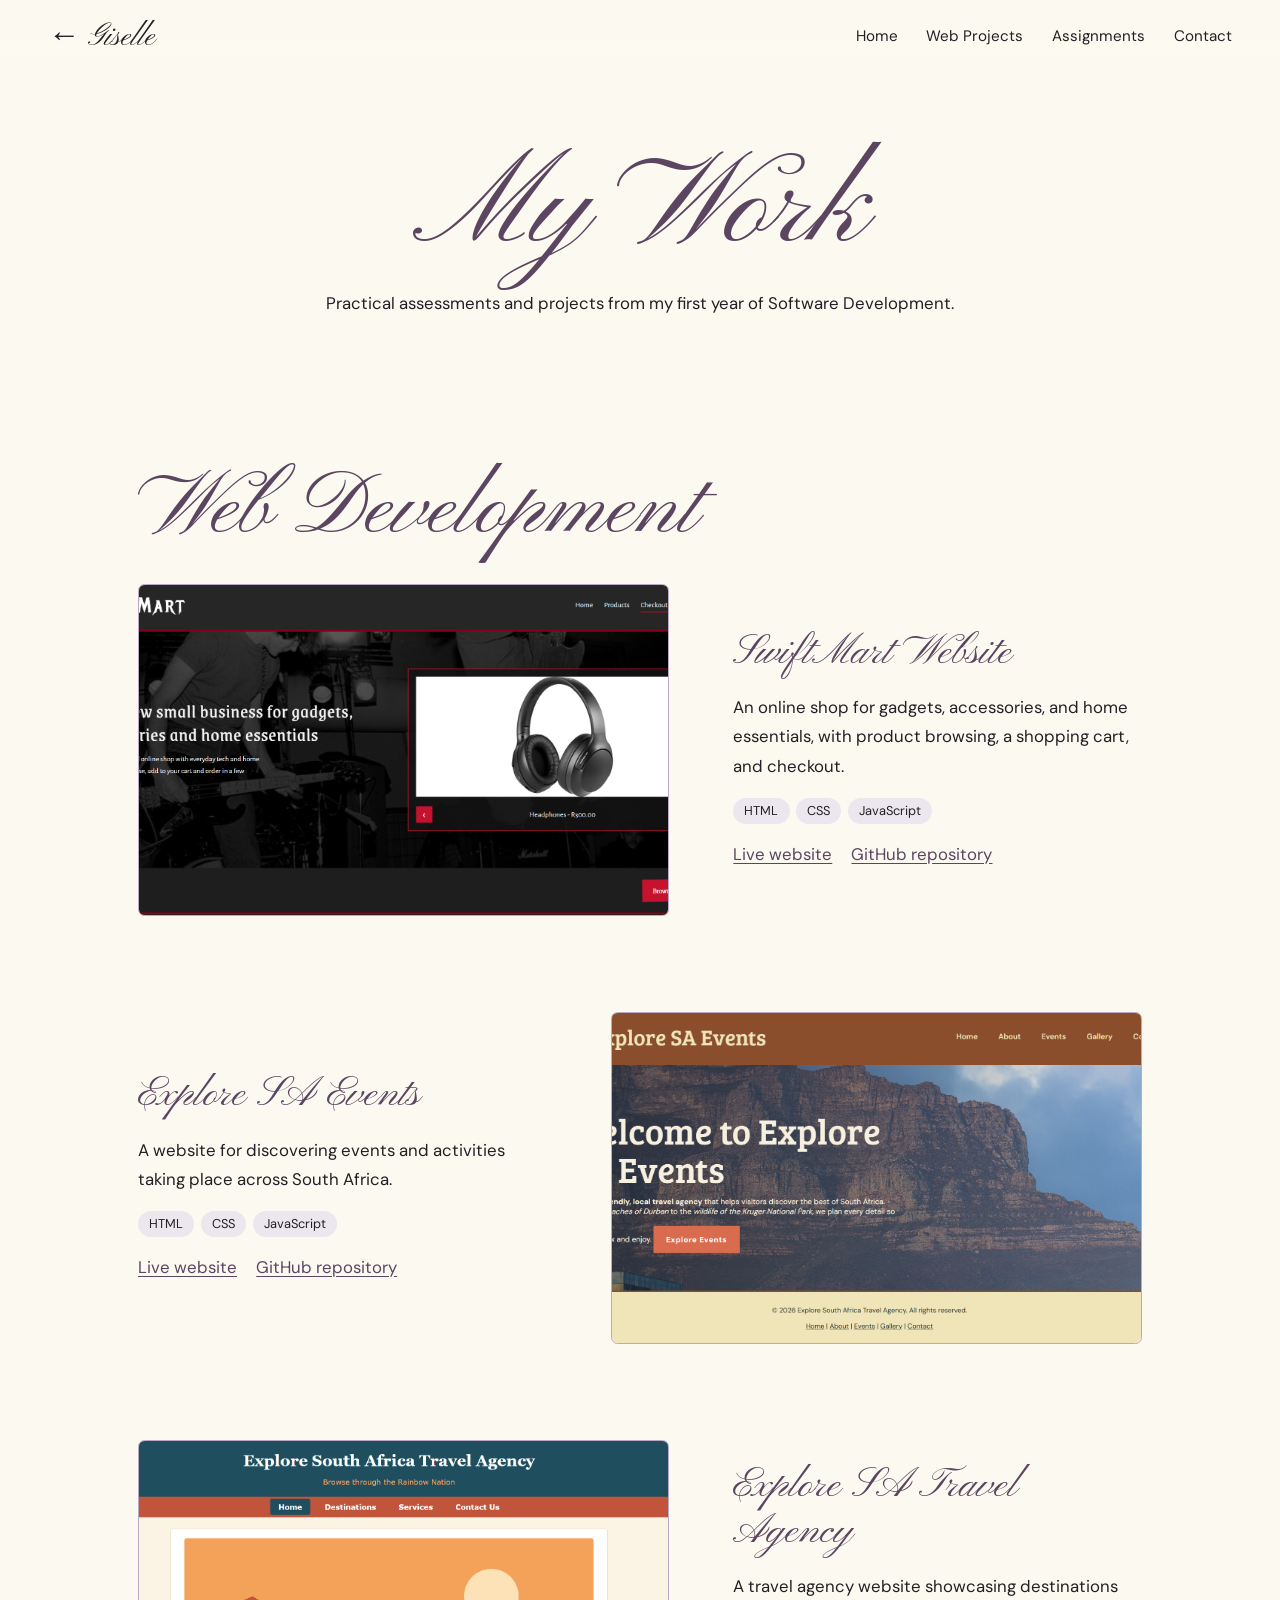
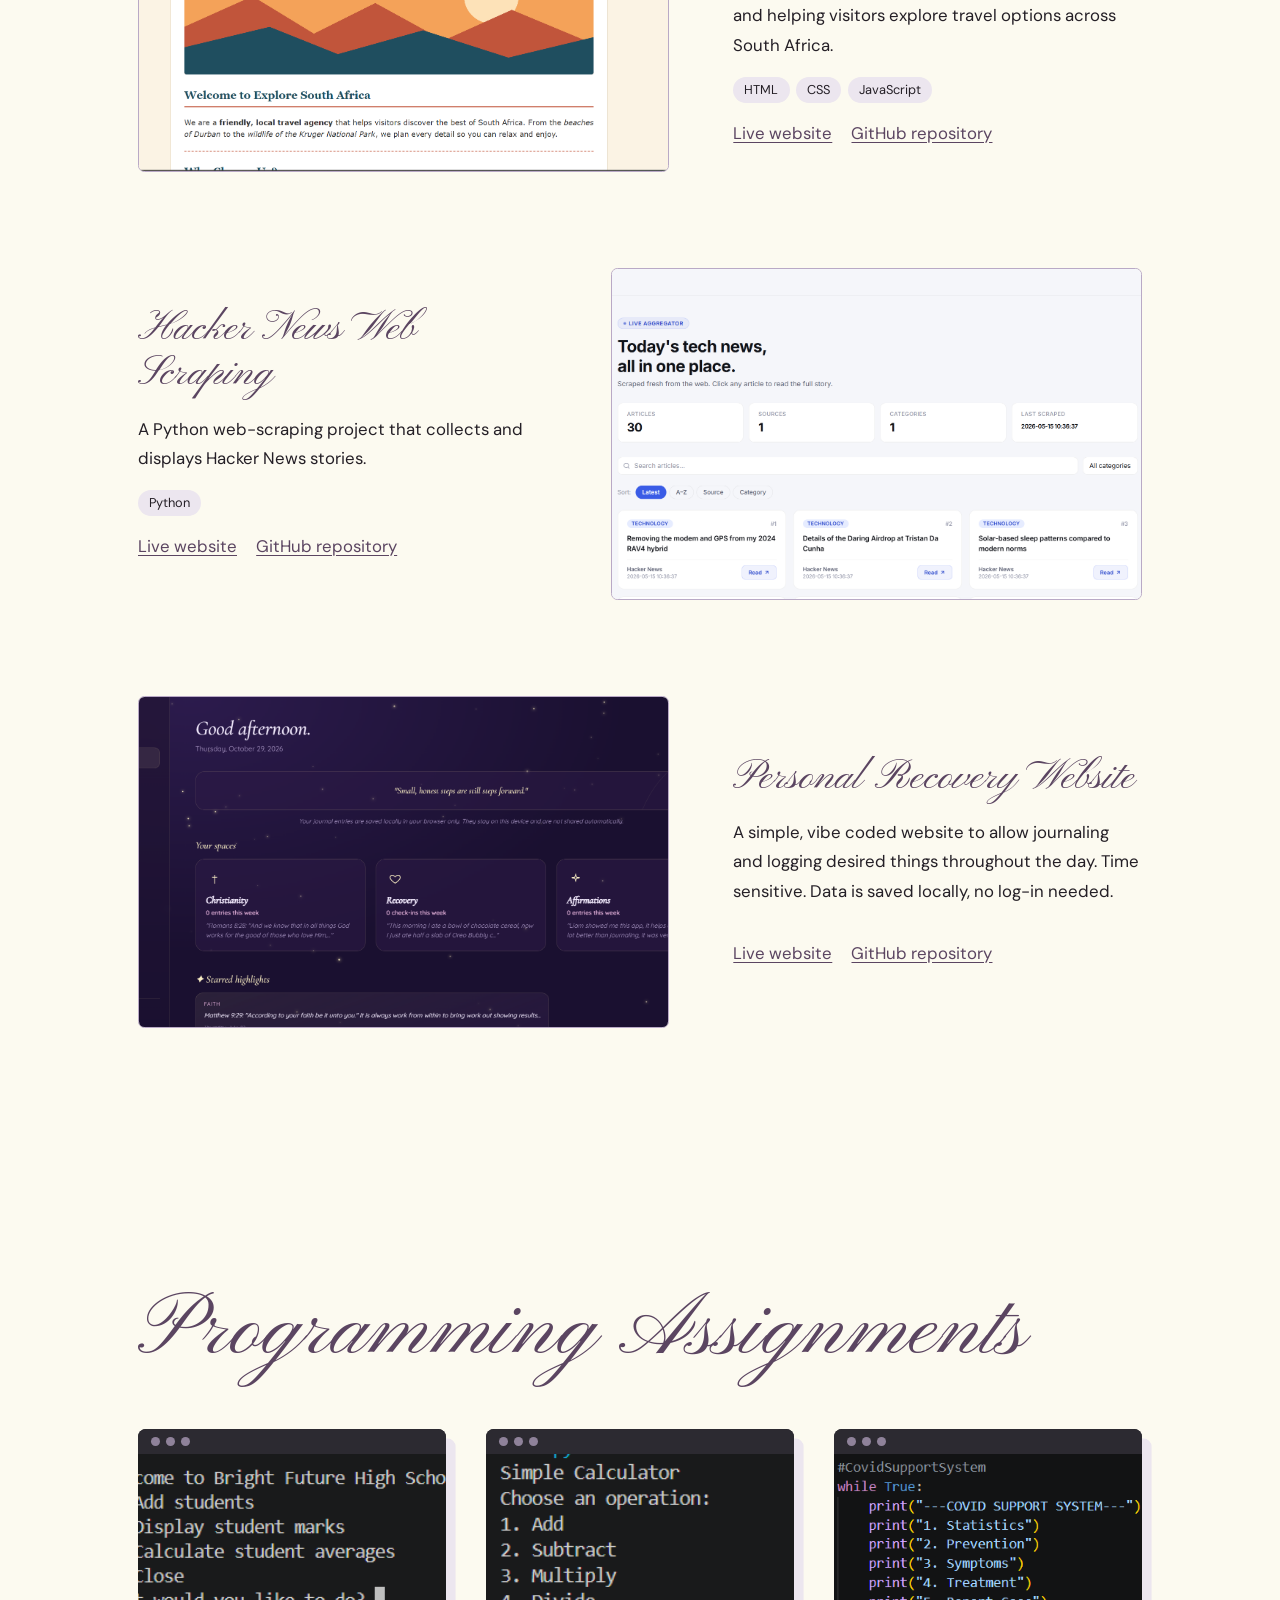
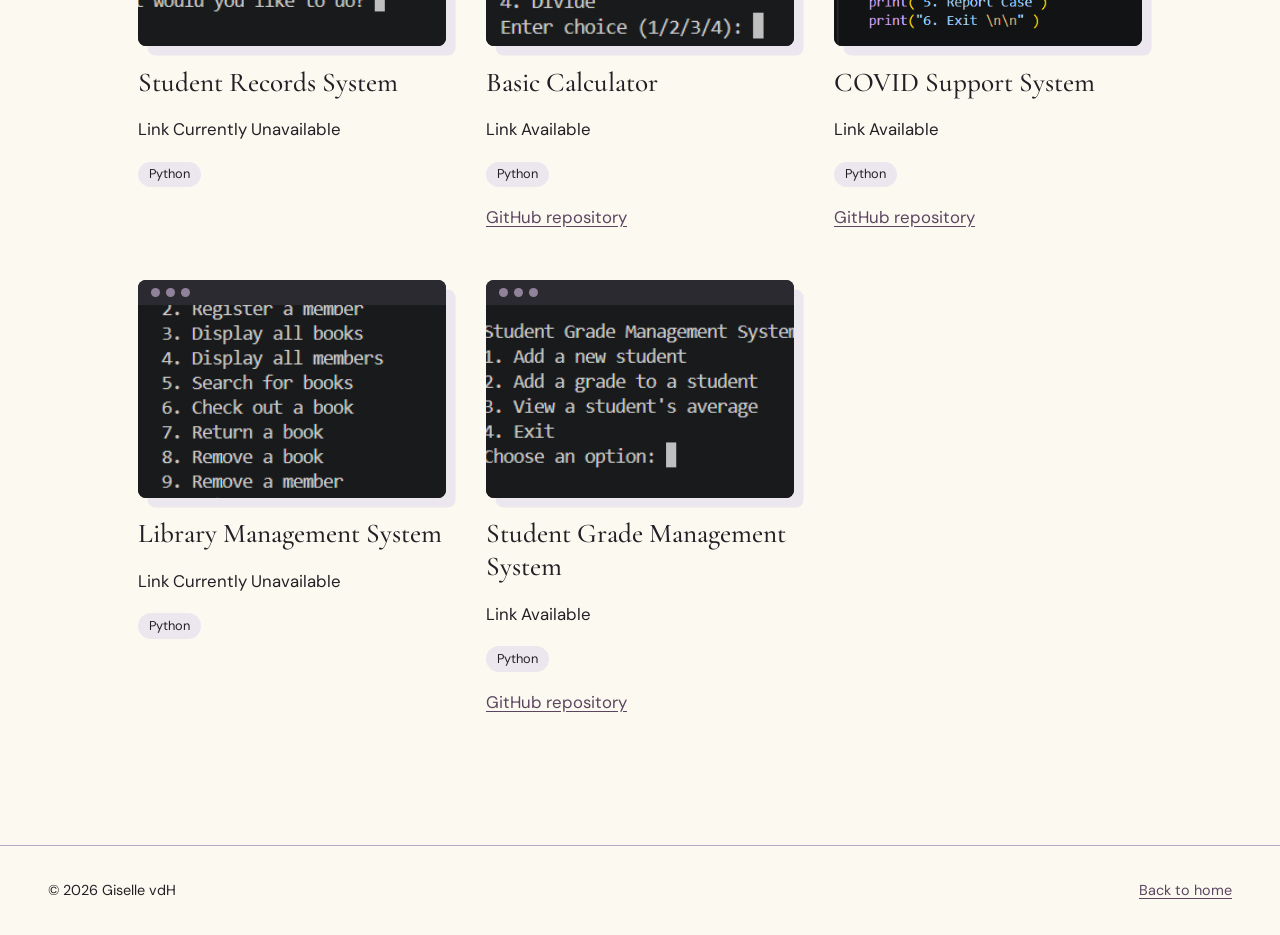
<file: giselle-portfolio/projects.html>
<!DOCTYPE html>
<html lang="en">
<head>
  <meta charset="utf-8">
  <meta name="viewport" content="width=device-width, initial-scale=1">
  <title>My Work | Giselle vdH</title>
  <link rel="preconnect" href="https://fonts.googleapis.com">
  <link href="https://fonts.googleapis.com/css2?family=Pinyon+Script&family=Cormorant+Garamond:ital,wght@0,400;0,500;1,400&family=DM+Sans:wght@400;500&display=swap" rel="stylesheet">
  <link rel="stylesheet" href="css/style.css">
</head>
<body class="page-work">
<header class="nav">
  <a class="nav__logo" href="index.html">&larr; Giselle</a>
  <button class="nav__toggle" aria-expanded="false" aria-controls="menu">Menu</button>
  <nav id="menu" class="nav__links" aria-label="Main">
    <a href="index.html">Home</a><a href="#web">Web Projects</a><a href="#assignments">Assignments</a><a href="index.html#contact">Contact</a>
  </nav>
</header>
<main>
  <section class="work-intro">
    <h1 class="hero__title hero__title--sm">My Work</h1>
    <p>Practical assessments and projects from my first year of Software Development.</p>
  </section>

  <section class="section" id="web">
    <h2 class="script-heading">Web Development</h2>
    <div class="web-list" id="web-list"></div>
  </section>

  <section class="section" id="assignments">
    <h2 class="script-heading">Programming Assignments</h2>
    <div class="assign-list" id="assign-list"></div>
  </section>
</main>
<footer class="footer">
  <span>&copy; <span id="year">2026</span> Giselle vdH</span>
  <a href="index.html">Back to home</a>
</footer>
<script src="js/script.js"></script>
</body>
</html>
</file>
<file: giselle-portfolio/css/style.css>
/* ===== 1. DESIGN TOKENS: change colours/fonts here ===== */
:root{
  --paper:#fcfaf0;      /* almost-white warm yellow */
  --ink:#241f26;        /* charcoal text */
  --plum:#5b4561;       /* dried-orchid purple: links, hovers */
  --lilac:#b9a9c6;      /* dusty lavender: dividers, tags */
  --mist:#ece6ef;       /* pale lilac wash */
  --sage:#7b8a73;       /* flower-stem green */
  --script:"Pinyon Script","Snell Roundhand","Brush Script MT",cursive;
  --serif:"Cormorant Garamond",Georgia,serif;
  --sans:"DM Sans",system-ui,sans-serif;
  --ease:cubic-bezier(.2,.7,.2,1);
}
*{box-sizing:border-box}
html{scroll-behavior:smooth;scroll-padding-top:4rem}
body{margin:0;background:var(--paper);color:var(--ink);font:400 1.05rem/1.75 var(--sans)}
img{max-width:100%;display:block}
a{color:var(--plum);text-underline-offset:.2em;transition:color .3s}
a:hover{color:var(--sage)}
:focus-visible{outline:2px solid var(--plum);outline-offset:3px}
.skip{position:absolute;left:-999px}.skip:focus{left:1rem;top:1rem;background:var(--paper);padding:.5rem;z-index:99}

/* ===== 2. NAVIGATION ===== */
.nav{position:fixed;inset:0 0 auto;z-index:10;display:flex;justify-content:space-between;align-items:center;
  padding:1rem clamp(1rem,4vw,3rem);background:linear-gradient(var(--paper) 55%,transparent)}
.nav__logo{font:2rem var(--script);text-decoration:none;color:var(--ink)}
.nav__links{display:flex;gap:1.8rem}
.nav__links a{color:var(--ink);text-decoration:none;font-size:.95rem;background:linear-gradient(var(--plum),var(--plum)) 0 100%/0 1px no-repeat;transition:background-size .4s var(--ease)}
.nav__links a:hover{background-size:100% 1px}
.nav__toggle{display:none;font:inherit;background:none;border:1px solid var(--lilac);padding:.3rem .9rem;border-radius:2rem;color:var(--ink);cursor:pointer}
@media(max-width:760px){
  .nav__toggle{display:block}
  .nav__links{display:none;position:absolute;top:100%;left:0;right:0;flex-direction:column;gap:.9rem;padding:1rem clamp(1rem,4vw,3rem) 1.5rem;background:var(--paper);border-bottom:1px solid var(--lilac)}
  .nav__links.open{display:flex}
}

/* ===== 3. HERO ===== */
.hero{min-height:100svh;display:flex;flex-direction:column;align-items:center;justify-content:center;text-align:center;padding:6rem 1.5rem 5rem;position:relative;overflow:hidden}
.hero__flower{position:absolute;right:max(2vw,-3rem);bottom:8vh;width:min(26vw,300px);aspect-ratio:1;object-fit:cover;border-radius:50% 50% 46% 54%;opacity:.9;transform:rotate(8deg);mix-blend-mode:multiply}
.hero__kicker{font:italic 1.6rem var(--serif);margin:0;letter-spacing:.12em}
.hero__title{font:400 clamp(5rem,19vw,15rem)/.95 var(--script);margin:.05em 0 .1em;color:var(--plum);padding:0 .15em}
.hero__title--sm{font-size:clamp(4rem,12vw,8rem)}
.hero__name{font:500 1.5rem var(--serif);margin:.5rem 0 0;letter-spacing:.2em}
.hero__place{margin:0 0 2rem;color:#5d5560}
.hero__scroll{position:absolute;bottom:1.5rem;left:50%;translate:-50% 0;font-size:.8rem;letter-spacing:.2em;text-decoration:none;color:var(--ink)}
.hero__scroll::after{content:"";display:block;width:1px;height:2.5rem;margin:.4rem auto 0;background:var(--plum);animation:drip 2s infinite}
@keyframes drip{0%{transform:scaleY(0);transform-origin:top}50%{transform:scaleY(1);transform-origin:top}51%{transform-origin:bottom}100%{transform:scaleY(0);transform-origin:bottom}}
/* One orchestrated load sequence: each item fades up a little later */
.hero>*:not(.hero__scroll){opacity:0;animation:rise 1.2s var(--ease) forwards}
.hero__flower{animation-name:bloom!important;animation-delay:1.3s!important}
.hero__kicker{animation-delay:.2s!important}.hero__title{animation-delay:.5s!important;animation-duration:1.8s!important}
.hero__name{animation-delay:1.1s!important}.hero__place{animation-delay:1.3s!important}.hero .btn{animation-delay:1.5s!important}
@keyframes rise{from{opacity:0;transform:translateY(24px);filter:blur(6px)}to{opacity:1;transform:none;filter:none}}
@keyframes bloom{from{opacity:0;transform:rotate(-6deg) scale(.9)}to{opacity:.9;transform:rotate(8deg)}}
@media(max-width:760px){.hero__flower{width:40vw;bottom:12vh;opacity:.5}}

.btn{display:inline-block;padding:.75rem 2rem;border:1px solid var(--plum);border-radius:3rem;text-decoration:none;color:var(--plum);transition:background .4s,color .4s,letter-spacing .4s}
.btn:hover{background:var(--plum);color:var(--paper);letter-spacing:.06em}

/* ===== 4. SECTIONS ===== */
.section{max-width:1100px;margin:0 auto;padding:clamp(4rem,10vw,8rem) clamp(1.2rem,5vw,3rem)}
.script-heading{font:400 clamp(3rem,8vw,5.5rem)/1.1 var(--script);color:var(--plum);margin:0 0 1.5rem}
.sub{font:italic 500 1.8rem var(--serif);margin:4rem 0 1rem;border-bottom:1px solid var(--lilac);padding-bottom:.4rem}
.lead{max-width:60ch}
.placeholder{color:#7a7080;font-style:italic;border-left:2px solid var(--lilac);padding-left:1rem}
.img-placeholder{display:grid;place-items:center;text-align:center;min-height:240px;padding:1rem;background:var(--mist);border:1px dashed var(--lilac);color:#6b6070;font-size:.9rem;width:100%;height:100%}
/* Fade-in only when JS is running (.js is added by script.js), so content is never hidden without JS */
.js .reveal{opacity:0;transform:translateY(20px);transition:opacity 1s var(--ease),transform 1s var(--ease)}
.js .reveal.in{opacity:1;transform:none}

/* About: text left, photo right, photo slightly tilted like a pressed print */
.about{display:grid;grid-template-columns:1.2fr .8fr;gap:clamp(2rem,6vw,5rem);align-items:start}
.about__text{max-width:60ch}
.about__invitation{font:500 clamp(1.6rem,4vw,2.4rem)/1.25 var(--serif);color:var(--plum);margin:2rem 0 1rem}
.about__photo{margin:3rem 0 0;aspect-ratio:3/4;rotate:2deg;box-shadow:0 0 0 .6rem var(--paper),0 0 0 .65rem var(--lilac)}
.about__photo img{width:100%;height:100%;object-fit:cover}
@media(max-width:800px){.about{grid-template-columns:1fr}.about__photo{max-width:320px;margin:1rem auto}}

/* Skills: loose, staggered cluster instead of a rigid grid */
.legend{display:flex;gap:.6rem;list-style:none;padding:0;margin:0 0 2rem;flex-wrap:wrap}
.tag{font-size:.8rem;padding:.15rem .8rem;border-radius:2rem;border:1px solid var(--lilac)}
.tag--learning{background:var(--mist)}.tag--using{border-color:var(--sage)}
.tools{display:flex;flex-wrap:wrap;gap:1rem 1.4rem}
.tool{display:flex;flex-direction:column;align-items:center;gap:.4rem;width:96px;text-align:center;font-size:.8rem;transition:transform .5s var(--ease)}
.tool:nth-child(3n+2){margin-top:1.6rem}.tool:nth-child(3n){margin-top:.7rem}
.tool:hover{transform:translateY(-6px) rotate(-3deg)}
.tool__icon{width:64px;height:64px;display:grid;place-items:center;background:#fff;border:1px solid var(--lilac);border-radius:50%;padding:14px;font:1.6rem var(--script);color:var(--plum)}
.tool__icon img{width:100%;height:100%;object-fit:contain}
.tool--learning .tool__icon{background:var(--mist)}.tool--using .tool__icon{border-color:var(--sage)}
.learning{font:500 clamp(1.25rem,3vw,2rem)/1.5 var(--sans);color:var(--plum);margin:0}.learning span{color:var(--lilac)}
.certs{display:grid;grid-template-columns:repeat(auto-fit,minmax(240px,1fr));gap:2rem}
.cert{margin:0}.cert>img{width:100%;aspect-ratio:4/3;object-fit:contain;background:var(--mist);border:1px solid var(--lilac)}.cert .img-placeholder{min-height:170px}.cert figcaption{margin-top:.6rem}

/* Side project feature: image breaks out, text overlaps */
.feature{display:grid;grid-template-columns:repeat(12,1fr);align-items:center;margin-bottom:5rem}
.feature__img{grid-column:1/8;grid-row:1;aspect-ratio:16/10;overflow:hidden;border-radius:60% 40% 50% 50%/40% 50% 50% 60%}
.feature__img>*{transition:transform 1.2s var(--ease)}.feature:hover .feature__img>*{transform:scale(1.05)}
.feature__img img{width:100%;height:100%;object-fit:cover}
.feature__body{grid-column:7/13;grid-row:1;background:var(--paper);padding:2rem;border:1px solid var(--lilac);z-index:1}
.feature__body h3{font:500 clamp(1.35rem,3vw,2rem)/1.3 var(--sans);color:var(--plum);margin:0}
.techs{list-style:none;display:flex;flex-wrap:wrap;gap:.4rem;padding:0;margin:1rem 0}
.techs li{font-size:.8rem;padding:.1rem .7rem;background:var(--mist);border-radius:2rem}
.links{display:flex;gap:1.2rem;flex-wrap:wrap}
@media(max-width:800px){.feature{display:block}.feature__body{margin:-2rem 1rem 0;position:relative}}

/* Contact + footer */
.contact{text-align:center}.contact p{max-width:52ch;margin:0 auto}
.contact__list{list-style:none;padding:0;margin:2rem 0 0;font:500 1.3rem var(--serif)}
.footer{display:flex;justify-content:space-between;gap:1rem;flex-wrap:wrap;padding:2rem clamp(1.2rem,5vw,3rem);border-top:1px solid var(--lilac);font-size:.9rem}

/* ===== 5. MY WORK PAGE ===== */
.work-intro{text-align:center;padding:9rem 1.5rem 0}
.web-list{display:flex;flex-direction:column;gap:6rem}
/* Alternate layout: every even project flips sides */
.web-item{display:grid;grid-template-columns:1.3fr 1fr;gap:clamp(1.5rem,5vw,4rem);align-items:center}
.web-item:nth-child(even){grid-template-columns:1fr 1.3fr}
.web-item:nth-child(even) .shot{order:2}
.shot{display:block;aspect-ratio:16/10;overflow:hidden;background:var(--mist);border:1px solid var(--lilac);border-radius:.4rem}
.shot img{width:100%;height:100%;object-fit:cover;transition:transform 1s var(--ease),filter 1s}
.web-item:hover .shot img{transform:scale(1.04);filter:saturate(1.15)}
.web-item h3{font:400 2.6rem/1.1 var(--script);color:var(--plum);margin:0 0 .5rem}
@media(max-width:800px){.web-item,.web-item:nth-child(even){grid-template-columns:1fr}.web-item:nth-child(even) .shot{order:0}}
.assign-list{display:grid;grid-template-columns:repeat(auto-fit,minmax(min(100%,300px),1fr));gap:3rem 2.5rem;margin-top:3rem}
/* Dark screenshot sits in a terminal-style window */
.term{background:#1b1a1e;border-radius:.5rem;overflow:hidden;box-shadow:.6rem .6rem 0 var(--mist);transition:transform .5s var(--ease),box-shadow .5s}
.assign:hover .term{transform:translate(-3px,-3px);box-shadow:.9rem .9rem 0 var(--lilac)}
.term__bar{display:flex;gap:6px;padding:.5rem .8rem;background:#2c2a31}
.term__bar i{width:9px;height:9px;border-radius:50%;background:var(--lilac);opacity:.7}
.term .img-placeholder{background:#1b1a1e;border:0;color:#a79fb0;min-height:190px}
.term img{width:100%;aspect-ratio:16/10;object-fit:cover}
.assign h3{font:500 1.7rem var(--serif);margin:1.2rem 0 .2rem}

@media(max-width:600px){
  .section{padding:3.5rem 1rem}
  .work-intro{padding:7rem 1rem 0}
  .web-list{gap:4rem}
  .web-item h3{font-size:2rem}
  .assign-list{gap:2.5rem 1.5rem}
  .contact__list{font-size:1.1rem;overflow-wrap:anywhere}
  .btn{min-height:44px}
}

/* ===== 6. REDUCED MOTION: switch off animation for people who ask ===== */
@media(prefers-reduced-motion:reduce){
  html{scroll-behavior:auto}
  *,*::before,*::after{animation:none!important;transition:none!important}
  .hero>*{opacity:1!important}.js .reveal{opacity:1;transform:none}
}
</file>
